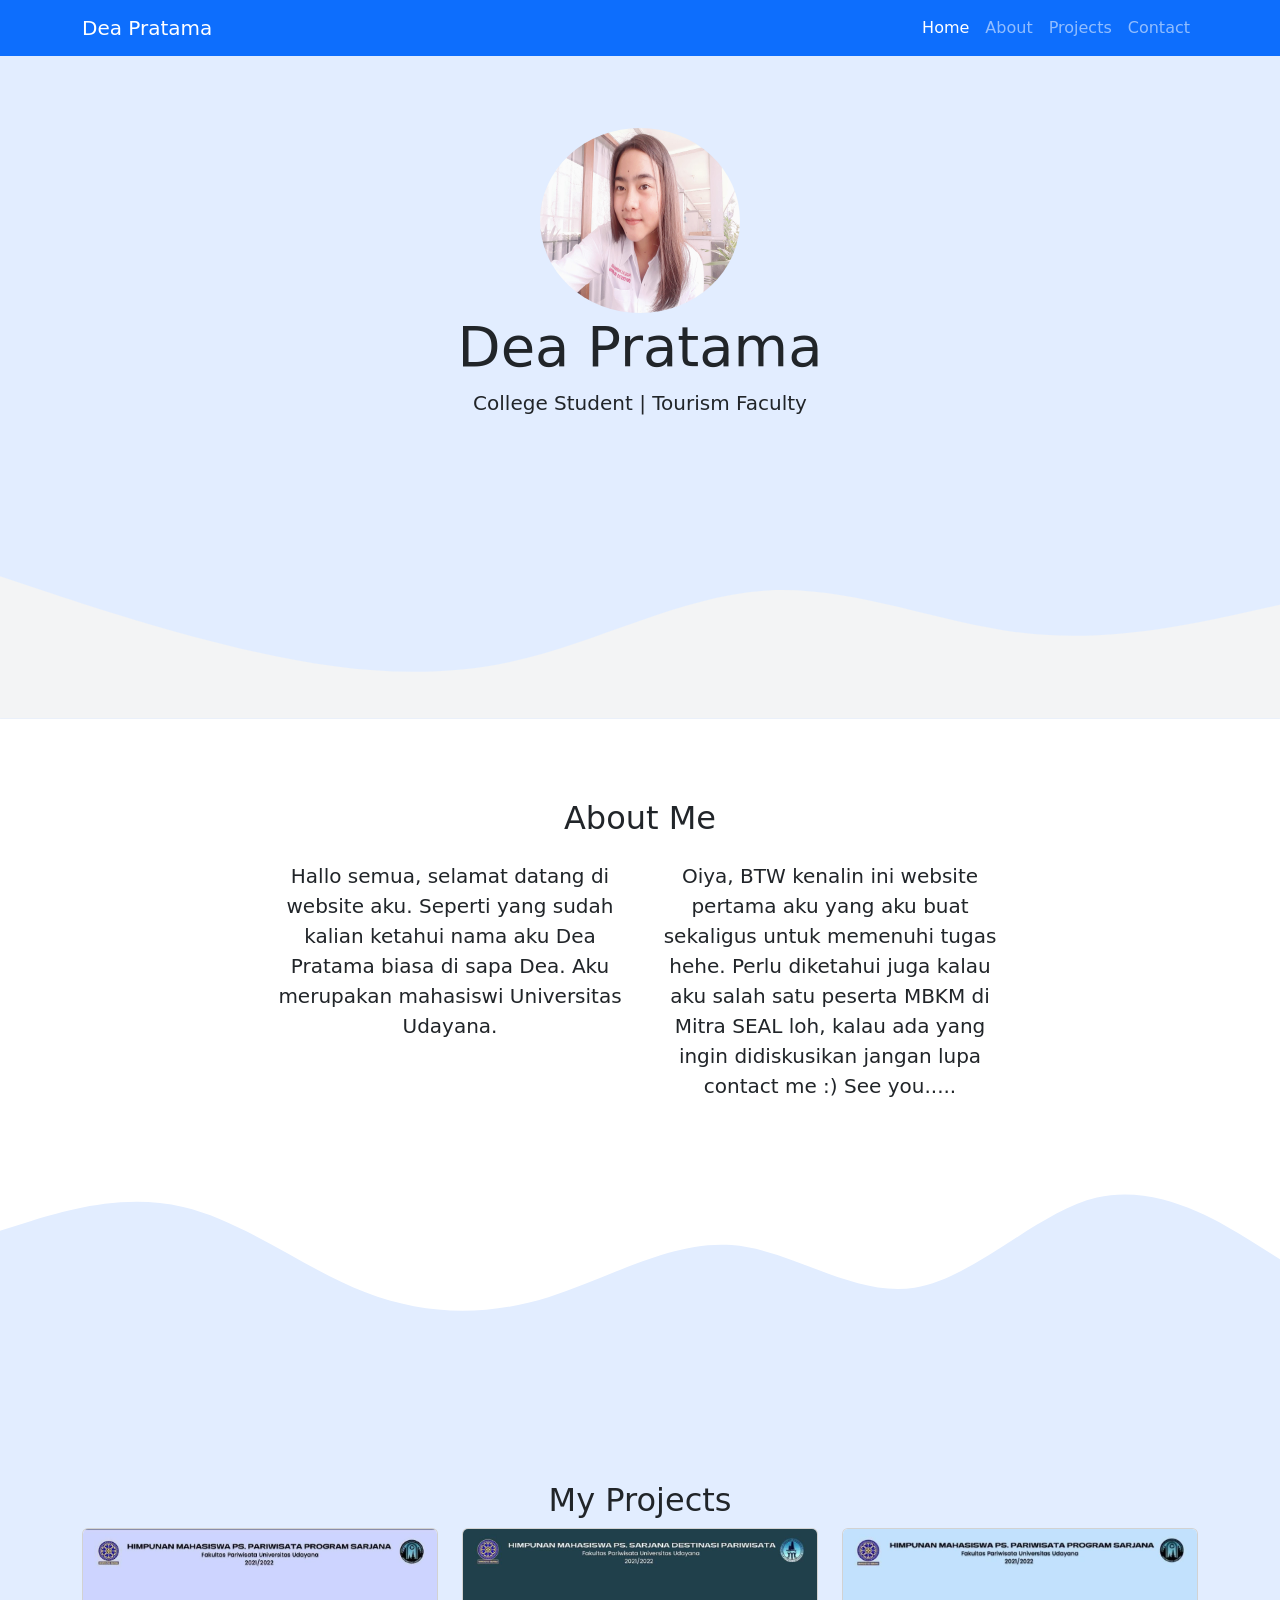
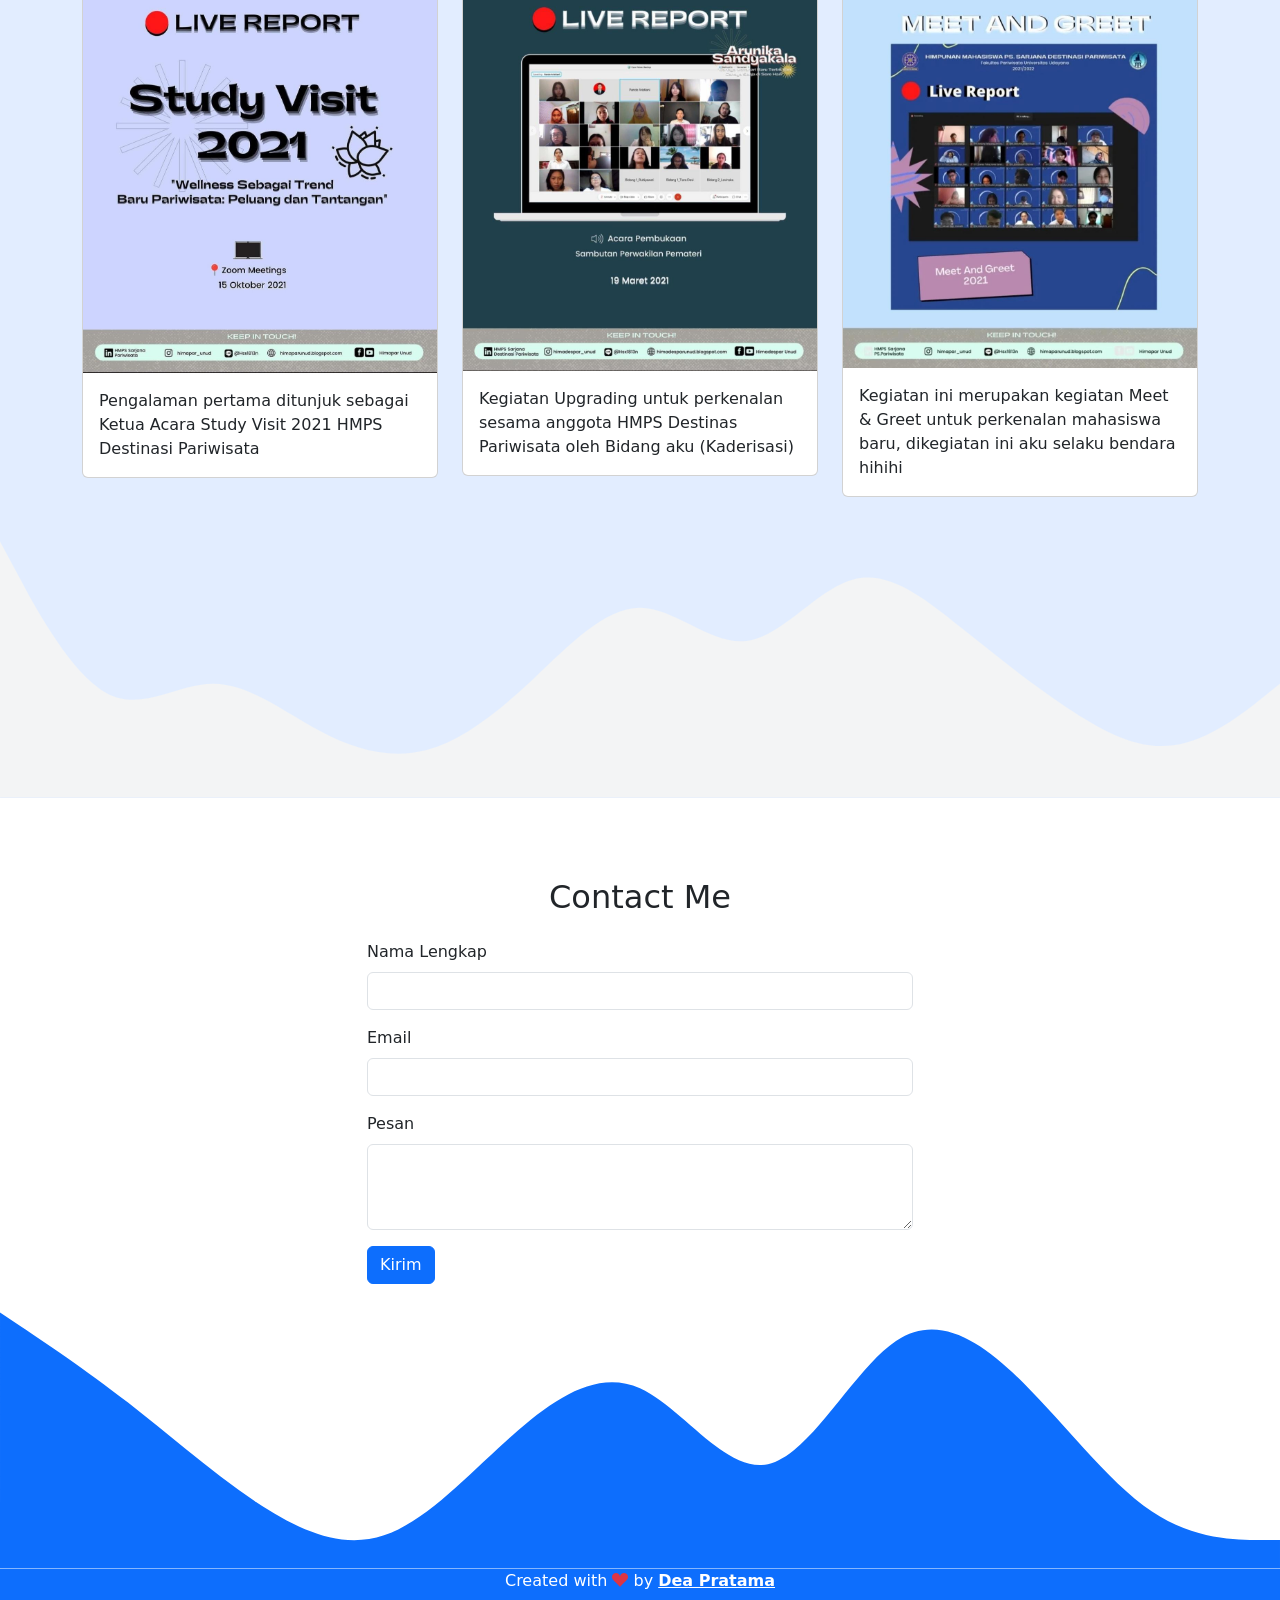
<file: index.html>
<!DOCTYPE html>
<html lang="en">
  <head>
    <!-- Required meta tags -->
    <meta charset="utf-8" />
    <meta name="viewport" content="width=device-width, initial-scale=1" />

    <!-- Bootstrap CSS -->
    <link href="https://cdn.jsdelivr.net/npm/bootstrap@5.1.3/dist/css/bootstrap.min.css" rel="stylesheet" integrity="sha384-1BmE4kWBq78iYhFldvKuhfTAU6auU8tT94WrHftjDbrCEXSU1oBoqyl2QvZ6jIW3" crossorigin="anonymous" />

    <!-- Bootstrap Icons-->
    <link rel="stylesheet" href="https://cdn.jsdelivr.net/npm/bootstrap-icons@1.8.1/font/bootstrap-icons.css" />

    <!-- My CSS -->
    <link rel="stylesheet" href="style.css" />

    <title>Website | Dea Pratama</title>
  </head>
  <body id="home">
    <!-- Navbar -->
    <nav class="navbar navbar-expand-lg navbar-dark bg-primary fixed-top">
      <div class="container">
        <a class="navbar-brand" href="#">Dea Pratama</a>
        <button class="navbar-toggler" type="button" data-bs-toggle="collapse" data-bs-target="#navbarNav" aria-controls="navbarNav" aria-expanded="false" aria-label="Toggle navigation">
          <span class="navbar-toggler-icon"></span>
        </button>
        <div class="collapse navbar-collapse" id="navbarNav">
          <ul class="navbar-nav ms-auto">
            <li class="nav-item">
              <a class="nav-link active" aria-current="page" href="#home">Home</a>
            </li>
            <li class="nav-item">
              <a class="nav-link" href="#about">About</a>
            </li>
            <li class="nav-item">
              <a class="nav-link" href="#projects">Projects</a>
            </li>
            <li class="nav-item">
              <a class="nav-link" href="#contact">Contact</a>
            </li>
          </ul>
        </div>
      </div>
    </nav>
    <!-- Akhir Navbar -->

    <!-- Jumbotron -->
    <section class="jumbotron text-center">
      <img src="img/deafo.jpeg" alt="Dea Pratama" width="200" height="185" class="rounded-circle" />
      <h1 class="display-4">Dea Pratama</h1>
      <p class="lead">College Student | Tourism Faculty</p>
      <svg xmlns="http://www.w3.org/2000/svg" viewBox="0 0 1440 320">
        <path
          fill="#f3f4f5"
          fill-opacity="5"
          d="M0,160L48,176C96,192,192,224,288,245.3C384,267,480,277,576,256C672,235,768,181,864,176C960,171,1056,213,1152,224C1248,235,1344,213,1392,202.7L1440,192L1440,320L1392,320C1344,320,1248,320,1152,320C1056,320,960,320,864,320C768,320,672,320,576,320C480,320,384,320,288,320C192,320,96,320,48,320L0,320Z"
        ></path>
      </svg>
    </section>
    <!-- Akhir Jumbotron -->

    <!-- About -->
    <section id="about">
      <div class="container">
        <div class="row text-center mb-3">
          <div class="col">
            <h2>About Me</h2>
          </div>
        </div>
        <div class="row justify-content-center fs-5 text-center">
          <div class="col-md-4">
            <p>Hallo semua, selamat datang di website aku. Seperti yang sudah kalian ketahui nama aku Dea Pratama biasa di sapa Dea. Aku merupakan mahasiswi Universitas Udayana.</p>
          </div>
          <div class="col-md-4">
            <p>
              Oiya, BTW kenalin ini website pertama aku yang aku buat sekaligus untuk memenuhi tugas hehe. Perlu diketahui juga kalau aku salah satu peserta MBKM di Mitra SEAL loh, kalau ada yang ingin didiskusikan jangan lupa contact me :)
              See you.....
            </p>
          </div>
        </div>
      </div>
      <svg xmlns="http://www.w3.org/2000/svg" viewBox="0 0 1440 320">
        <path
          fill="#e2edff"
          fill-opacity="5"
          d="M0,128L34.3,117.3C68.6,107,137,85,206,101.3C274.3,117,343,171,411,197.3C480,224,549,224,617,202.7C685.7,181,754,139,823,144C891.4,149,960,203,1029,192C1097.1,181,1166,107,1234,90.7C1302.9,75,1371,117,1406,138.7L1440,160L1440,320L1405.7,320C1371.4,320,1303,320,1234,320C1165.7,320,1097,320,1029,320C960,320,891,320,823,320C754.3,320,686,320,617,320C548.6,320,480,320,411,320C342.9,320,274,320,206,320C137.1,320,69,320,34,320L0,320Z"
        ></path>
      </svg>
    </section>
    <!-- Akhir About -->

    <!-- Projects -->
    <section id="projects">
      <div class="container">
        <div class="row text-center">
          <div class="col">
            <h2>My Projects</h2>
          </div>
        </div>
        <div class="row">
          <div class="col-md-4 mb-3">
            <div class="card">
              <img src="img/project/1.jpeg" class="card-img-top" alt="Project1" />
              <div class="card-body">
                <p class="card-text">Pengalaman pertama ditunjuk sebagai Ketua Acara Study Visit 2021 HMPS Destinasi Pariwisata</p>
              </div>
            </div>
          </div>
          <div class="col-md-4 mb-3">
            <div class="card">
              <img src="img/project/2.jpeg" class="card-img-top" alt="Project2" />
              <div class="card-body">
                <p class="card-text">Kegiatan Upgrading untuk perkenalan sesama anggota HMPS Destinas Pariwisata oleh Bidang aku (Kaderisasi)</p>
              </div>
            </div>
          </div>
          <div class="col-md-4 mb-3">
            <div class="card">
              <img src="img/project/3.jpeg" class="card-img-top" alt="Project3" />
              <div class="card-body">
                <p class="card-text">Kegiatan ini merupakan kegiatan Meet & Greet untuk perkenalan mahasiswa baru, dikegiatan ini aku selaku bendara hihihi</p>
              </div>
            </div>
          </div>
        </div>
      </div>
      <svg xmlns="http://www.w3.org/2000/svg" viewBox="0 0 1440 320">
        <path
          fill="#f3f4f5"
          fill-opacity="5"
          d="M0,32L20,69.3C40,107,80,181,120,202.7C160,224,200,192,240,192C280,192,320,224,360,245.3C400,267,440,277,480,266.7C520,256,560,224,600,186.7C640,149,680,107,720,106.7C760,107,800,149,840,144C880,139,920,85,960,74.7C1000,64,1040,96,1080,128C1120,160,1160,192,1200,218.7C1240,245,1280,267,1320,261.3C1360,256,1400,224,1420,208L1440,192L1440,320L1420,320C1400,320,1360,320,1320,320C1280,320,1240,320,1200,320C1160,320,1120,320,1080,320C1040,320,1000,320,960,320C920,320,880,320,840,320C800,320,760,320,720,320C680,320,640,320,600,320C560,320,520,320,480,320C440,320,400,320,360,320C320,320,280,320,240,320C200,320,160,320,120,320C80,320,40,320,20,320L0,320Z"
        ></path>
      </svg>
    </section>
    <!-- Akhir Projects -->

    <!-- Contact -->
    <section id="contact">
      <div class="container">
        <div class="row text-center mb-3">
          <div class="col">
            <h2>Contact Me</h2>
          </div>
        </div>
        <div class="row justify-content-center">
          <div class="col-md-6">
            <form>
              <div class="mb-3">
                <label for="name" class="form-label">Nama Lengkap</label>
                <input type="text" class="form-control" id="name" aria-describedby="name" />
              </div>
              <div class="mb-3">
                <label for="email" class="form-label">Email</label>
                <input type="email" class="form-control" id="email" aria-describedby="email" />
              </div>
              <div class="mb-3">
                <label for="pesan" class="form-label">Pesan</label>
                <textarea class="form-control" id="pesan" rows="3"></textarea>
              </div>
              <button type="submit" class="btn btn-primary">Kirim</button>
            </form>
          </div>
        </div>
      </div>
      <svg xmlns="http://www.w3.org/2000/svg" viewBox="0 0 1440 320">
        <path
          fill="#0d6efd"
          fill-opacity="5"
          d="M0,32L24,48C48,64,96,96,144,133.3C192,171,240,213,288,245.3C336,277,384,299,432,282.7C480,267,528,213,576,170.7C624,128,672,96,720,117.3C768,139,816,213,864,202.7C912,192,960,96,1008,64C1056,32,1104,64,1152,112C1200,160,1248,224,1296,256C1344,288,1392,288,1416,288L1440,288L1440,320L1416,320C1392,320,1344,320,1296,320C1248,320,1200,320,1152,320C1104,320,1056,320,1008,320C960,320,912,320,864,320C816,320,768,320,720,320C672,320,624,320,576,320C528,320,480,320,432,320C384,320,336,320,288,320C240,320,192,320,144,320C96,320,48,320,24,320L0,320Z"
        ></path>
      </svg>
    </section>
    <!-- Akhir Contact -->

    <!-- Footer -->
    <footer class="bg-primary text-white text-center pb-5">
      <p>Created with <i class="bi bi-suit-heart-fill text-danger"></i> by <a href="https://www.instagram.com/_deapratama/" class="text-white fw-bold">Dea Pratama</a></p>
    </footer>
    <!-- Akhir Footer -->
    <script src="https://cdn.jsdelivr.net/npm/bootstrap@5.1.3/dist/js/bootstrap.bundle.min.js" integrity="sha384-ka7Sk0Gln4gmtz2MlQnikT1wXgYsOg+OMhuP+IlRH9sENBO0LRn5q+8nbTov4+1p" crossorigin="anonymous"></script>
  </body>
</html>
</file>
<file: style.css>
.jumbotron {
  padding-top: 8rem;
  background-color: #e2edff;
}

#projects {
  background-color: #e2edff;
}

section {
  padding-top: 5rem;
}
</file>
